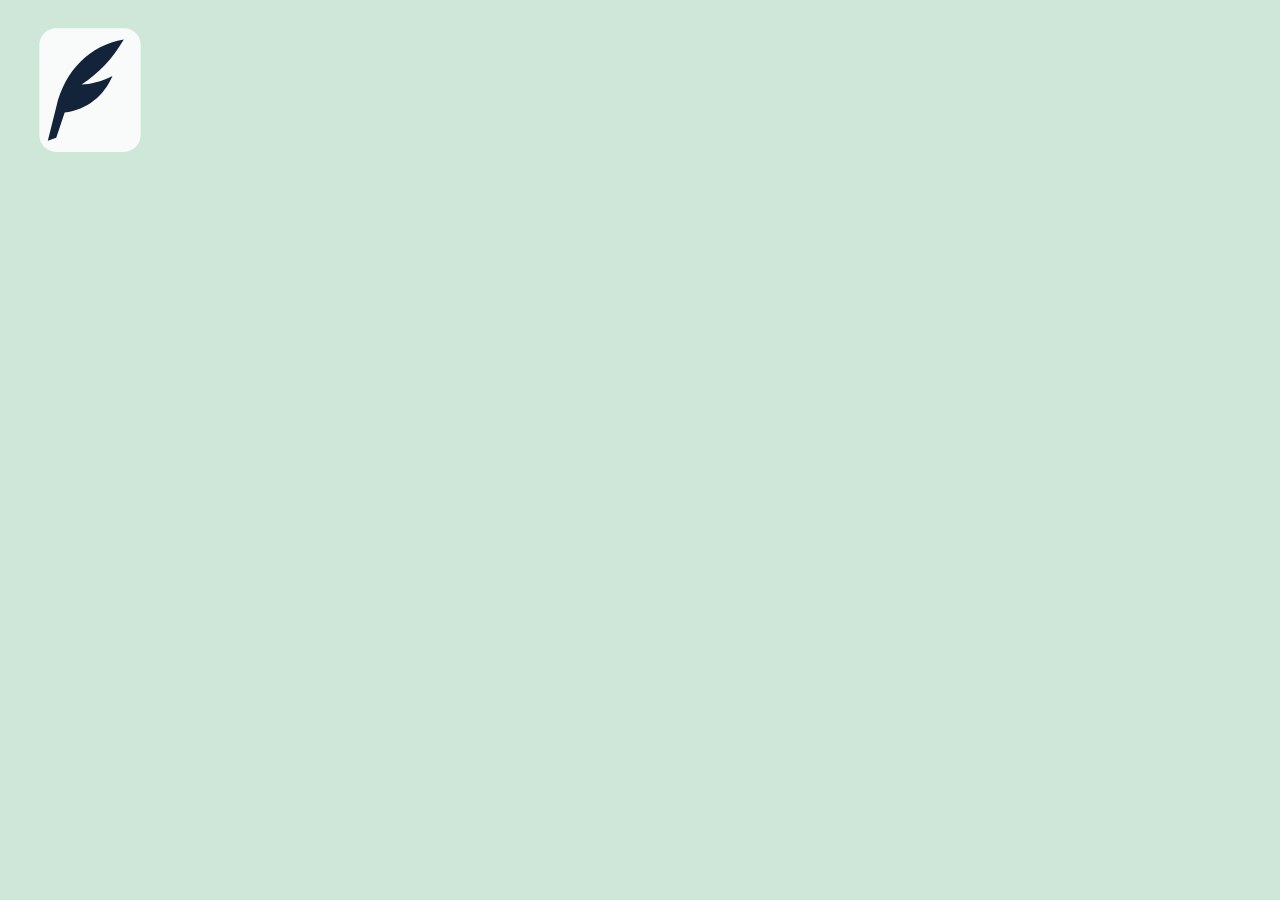
<file: design/apple-touch-icon.html>
<!doctype html>
<!-- Source of site/assets/apple-touch-icon.png (180×180). Render: see website/AGENTS.md "Images". -->
<html lang="en"><head><meta charset="utf-8"><style>
html, body { margin: 0; width: 180px; height: 180px; overflow: hidden; background: #CFE7D9; }
img { width: 180px; height: 180px; display: block; }
</style></head><body><img src="../site/assets/feather.svg" alt=""></body></html>
</file>
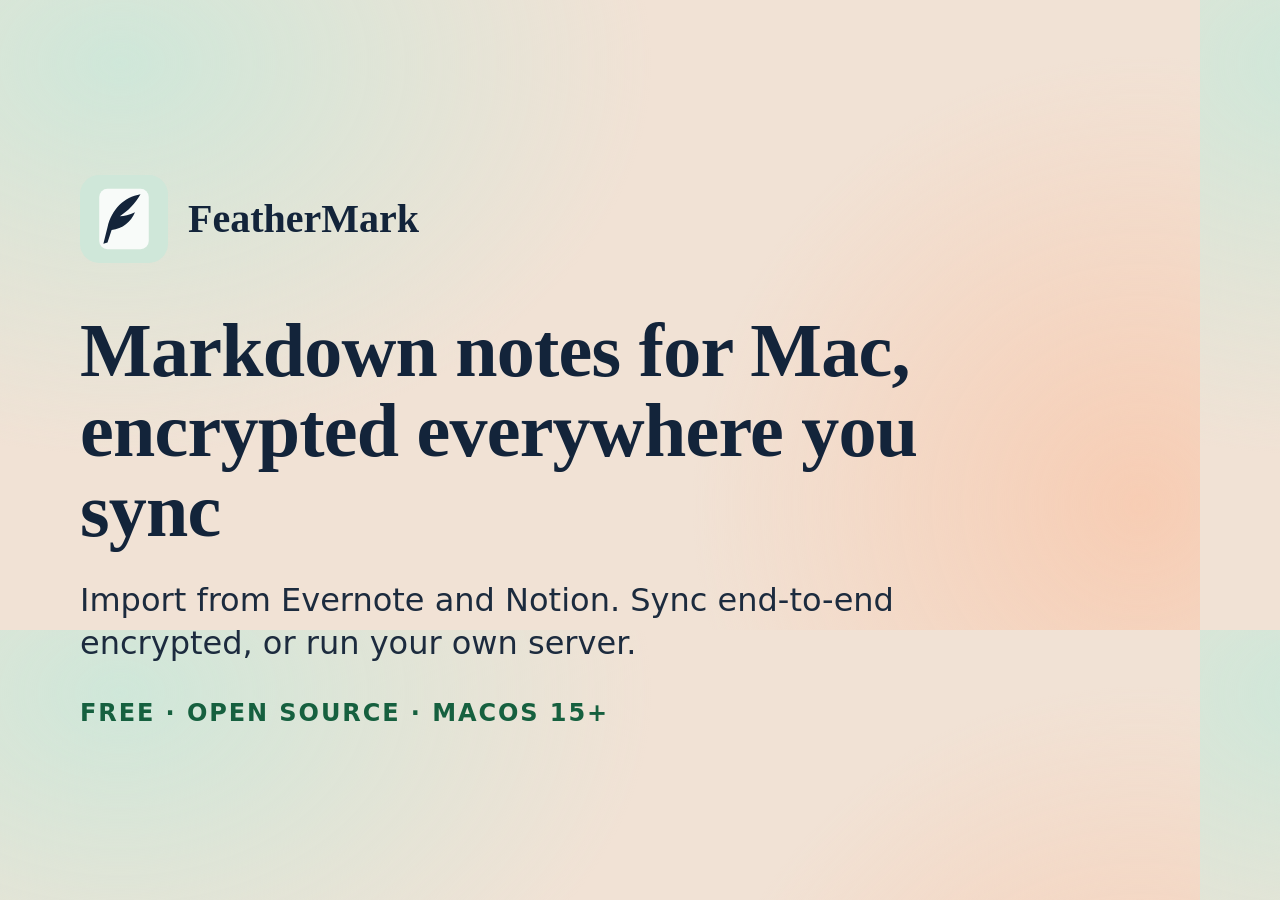
<file: design/social-card.html>
<!doctype html>
<!-- Source of site/assets/social-card.png (1200×630). Render: see website/AGENTS.md "Images". -->
<html lang="en"><head><meta charset="utf-8"><style>
html, body { margin: 0; width: 1200px; height: 630px; overflow: hidden; }
body { font-family: ui-serif, "New York", Georgia, serif; color: #13243A;
  background: radial-gradient(760px 560px at 10% 10%, #CFE7D9, transparent 70%),
              radial-gradient(640px 640px at 95% 80%, #F7CDB4, transparent 70%), #F1E2D5; }
.card { position: absolute; inset: 72px 80px; display: flex; flex-direction: column; justify-content: center; }
.brand { display: flex; align-items: center; gap: 20px; font: 600 40px/1 ui-serif, "New York", Georgia, serif; }
.brand img { width: 88px; height: 88px; }
h1 { font-size: 76px; line-height: 1.05; letter-spacing: -0.01em; margin: 48px 0 28px; max-width: 980px; }
p { font: 400 32px/1.35 system-ui, -apple-system, sans-serif; color: #1C2B3E; margin: 0; max-width: 940px; }
.tag { margin-top: 36px; font: 600 24px/1 system-ui, -apple-system, sans-serif; letter-spacing: 0.08em; text-transform: uppercase; color: #16603F; }
</style></head><body><div class="card">
  <div class="brand"><img src="../site/assets/feather.svg" alt="">FeatherMark</div>
  <h1>Markdown notes for Mac, encrypted everywhere you sync</h1>
  <p>Import from Evernote and Notion. Sync end-to-end encrypted, or run your own server.</p>
  <div class="tag">Free · Open source · macOS 15+</div>
</div></body></html>
</file>
